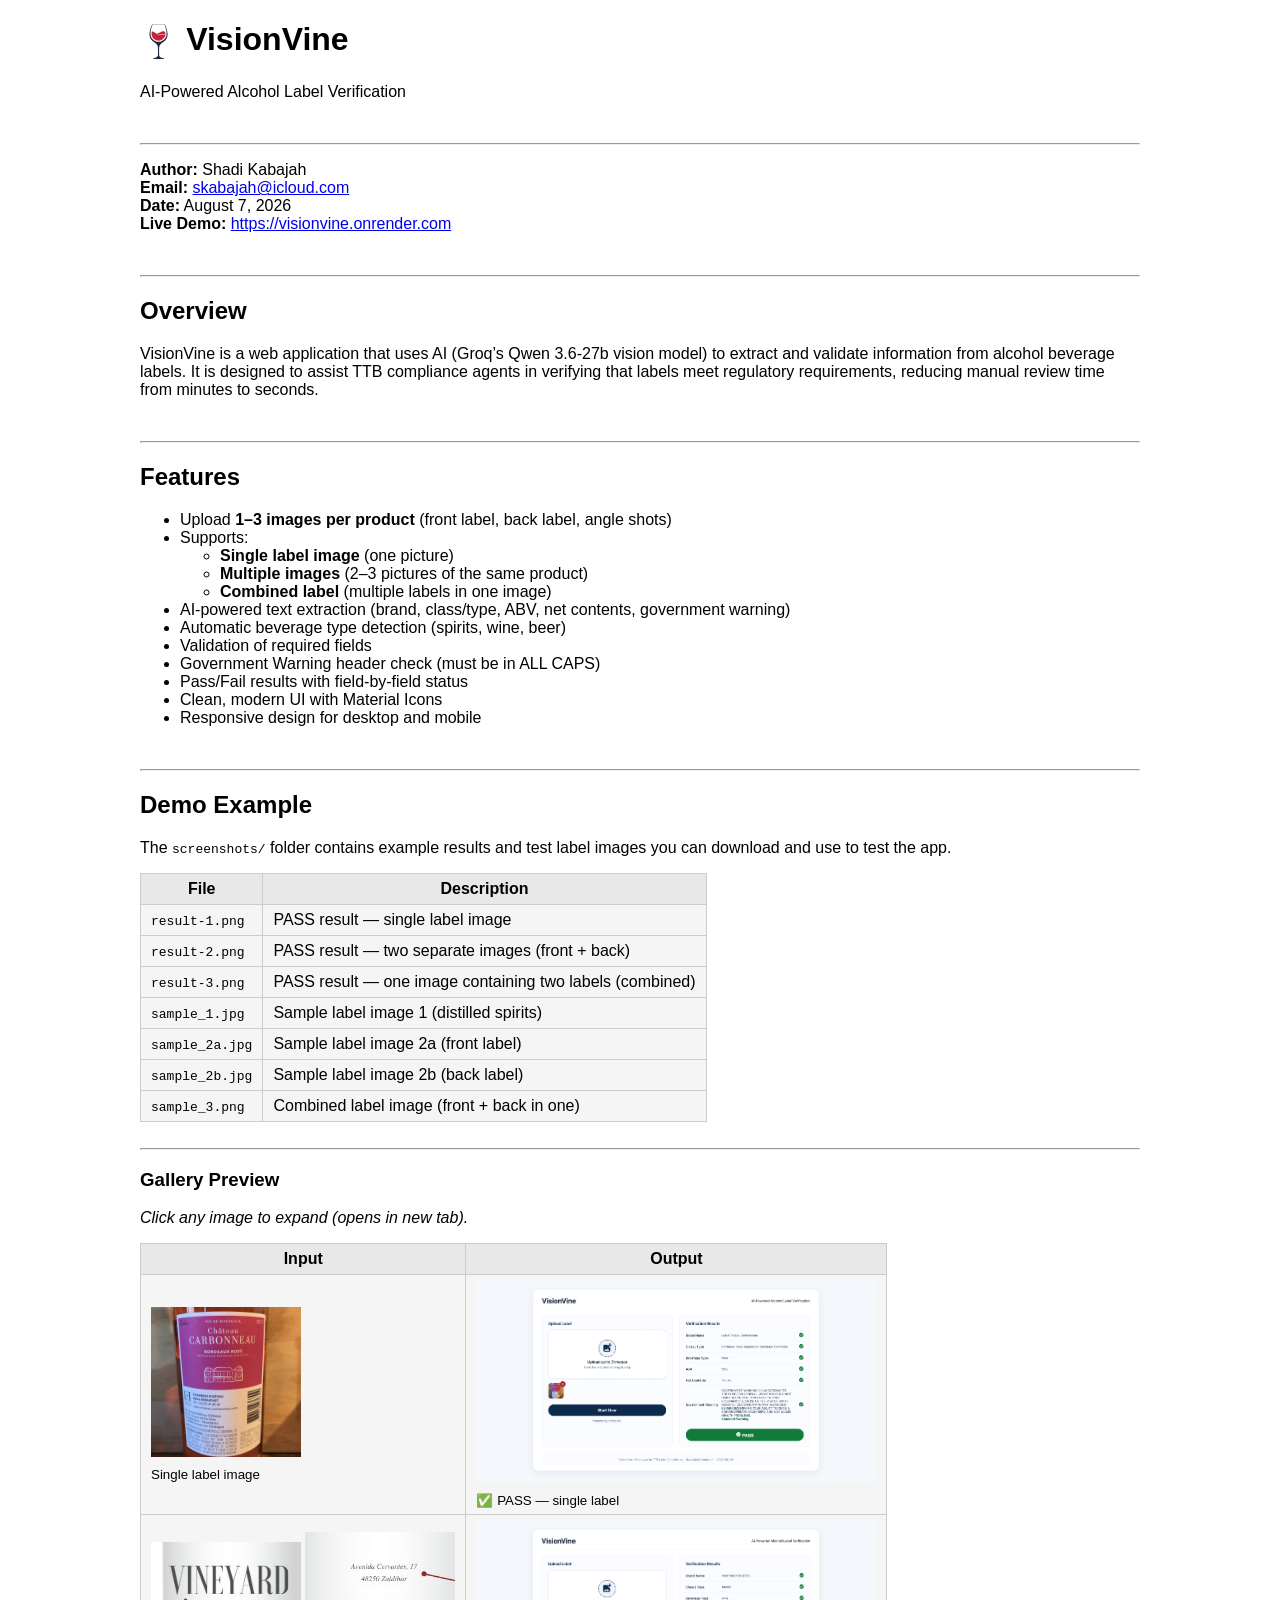
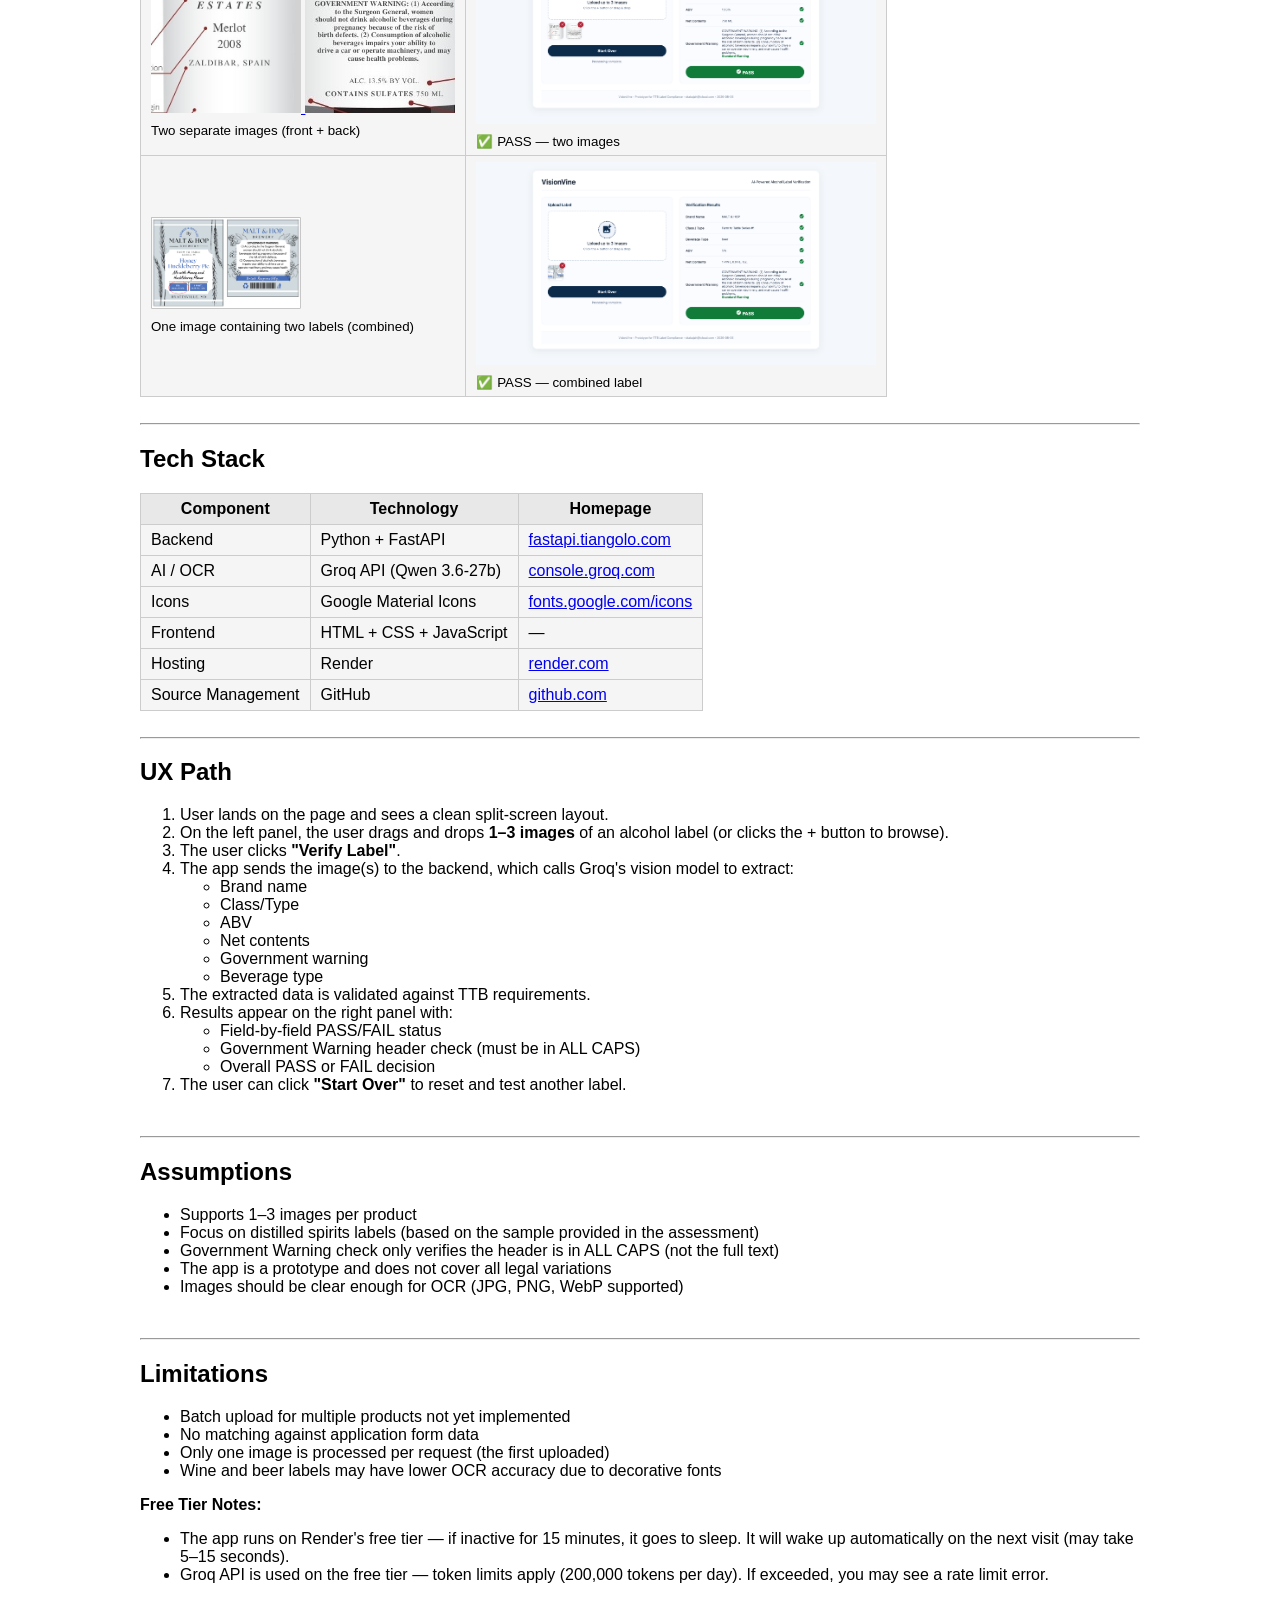
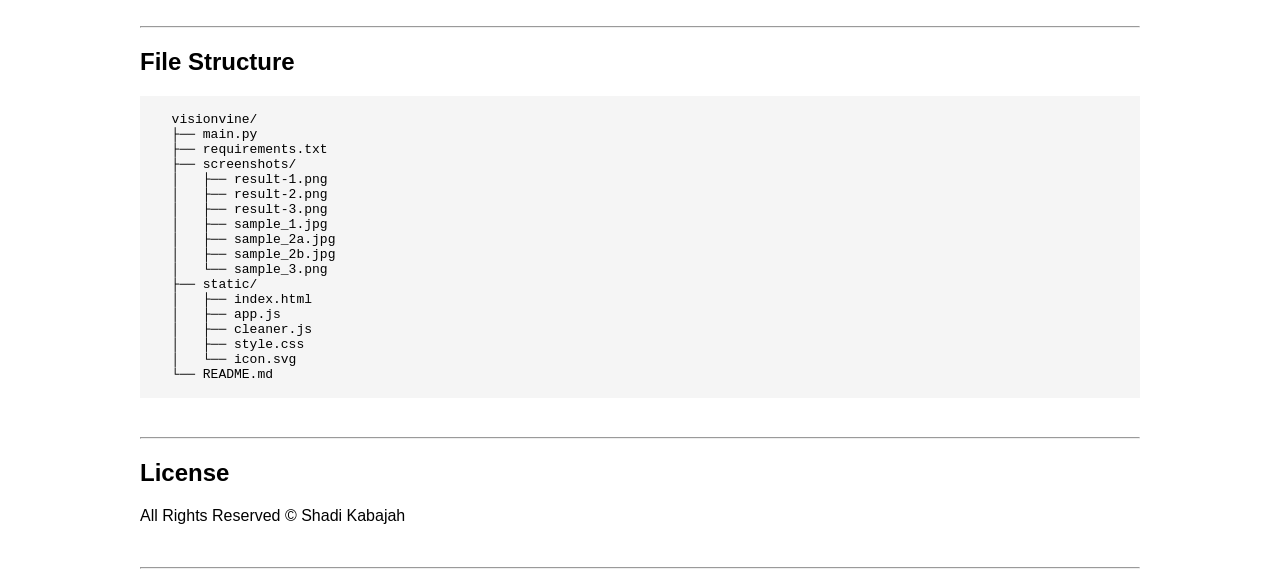
<file: index.html>
<!DOCTYPE html>
<html lang="en">
<head>
  <meta charset="UTF-8" />
  <meta name="viewport" content="width=device-width, initial-scale=1.0" />
  <title>VisionVine · AI Label Verification</title>
<style type="text/css">
  body {
    font-family: Arial, sans-serif;
    max-width: 1000px;
    margin: auto;
  }

  table {
    background: #f5f5f5;
    border-collapse: collapse;
  }

  th, td {
    border: 1px solid #ccc;
    padding: 6px 10px;
  }

  th {
    background: #e8e8e8;
  }

  img { 
    border: none;
  }
  pre { 
    font-family: monospace;
    background: #f5f5f5;
    padding: 16px;
   }
</style>
</head>
<body>

<!-- header with logo (inline style only for sizing) -->
<div>
  <h1><img src="https://skabajah.github.io/VisionVine/static/icon.svg" alt="VisionVine icon" height="40" style="vertical-align:middle;" />
  VisionVine</h1>
  <p>AI-Powered Alcohol Label Verification</p>
  <br /><hr />
</div>

<!-- author, date, live demo -->
<p>
  <strong>Author:</strong> Shadi Kabajah<br />
  <strong>Email:</strong> <a href="mailto:skabajah@icloud.com">skabajah@icloud.com</a><br />
  <strong>Date:</strong> August 7, 2026<br />
  <strong>Live Demo:</strong> <a href="https://visionvine.onrender.com" target="_blank">https://visionvine.onrender.com</a>
</p>

<!-- overview -->
<br /><hr />
<h2>Overview</h2>
<p>
VisionVine is a web application that uses AI (Groq’s Qwen 3.6-27b vision model) to extract and validate information from alcohol beverage labels. It is designed to assist TTB compliance agents in verifying that labels meet regulatory requirements, reducing manual review time from minutes to seconds.
</p>

<!-- features -->
<br /><hr />
<h2>Features</h2>
<ul>
  <li>Upload <strong>1–3 images per product</strong> (front label, back label, angle shots)</li>
  <li>Supports:
    <ul>
      <li><strong>Single label image</strong> (one picture)</li>
      <li><strong>Multiple images</strong> (2–3 pictures of the same product)</li>
      <li><strong>Combined label</strong> (multiple labels in one image)</li>
    </ul>
  </li>
  <li>AI-powered text extraction (brand, class/type, ABV, net contents, government warning)</li>
  <li>Automatic beverage type detection (spirits, wine, beer)</li>
  <li>Validation of required fields</li>
  <li>Government Warning header check (must be in ALL CAPS)</li>
  <li>Pass/Fail results with field-by-field status</li>
  <li>Clean, modern UI with Material Icons</li>
  <li>Responsive design for desktop and mobile</li>
</ul>

<!-- demo example -->
<br /><hr />
<h2>Demo Example</h2>
<p>The <code>screenshots/</code> folder contains example results and test label images you can download and use to test the app.</p>

<table border="1" cellpadding="6">
  <tr>
    <th>File</th>
    <th>Description</th>
  </tr>
  <tr>
    <td><code>result-1.png</code></td>
    <td>PASS result — single label image</td>
  </tr>
  <tr>
    <td><code>result-2.png</code></td>
    <td>PASS result — two separate images (front + back)</td>
  </tr>
  <tr>
    <td><code>result-3.png</code></td>
    <td>PASS result — one image containing two labels (combined)</td>
  </tr>
  <tr>
    <td><code>sample_1.jpg</code></td>
    <td>Sample label image 1 (distilled spirits)</td>
  </tr>
  <tr>
    <td><code>sample_2a.jpg</code></td>
    <td>Sample label image 2a (front label)</td>
  </tr>
  <tr>
    <td><code>sample_2b.jpg</code></td>
    <td>Sample label image 2b (back label)</td>
  </tr>
  <tr>
    <td><code>sample_3.png</code></td>
    <td>Combined label image (front + back in one)</td>
  </tr>
</table>

<br /><hr />

<h3>Gallery Preview</h3>
<p><em>Click any image to expand (opens in new tab).</em></p>

<!-- gallery: input / output pairs (simple table) -->
<table border="1" cellpadding="8">
  <tr>
    <th>Input</th>
    <th>Output</th>
  </tr>
  <tr>
    <td>
      <a href="screenshots/sample_1.jpg" target="_blank">
        <img src="screenshots/sample_1.jpg" alt="Sample 1" width="150" border="1" />
      </a><br />
      <sub>Single label image</sub>
    </td>
    <td>
      <a href="screenshots/result-1.png" target="_blank">
        <img src="screenshots/result-1.png" alt="Result 1" width="400" border="1" />
      </a><br />
      <sub>✅ PASS — single label</sub>
    </td>
  </tr>
  <tr>
    <td>
      <a href="screenshots/sample_2a.jpg" target="_blank">
        <img src="screenshots/sample_2a.jpg" alt="Sample 2a" width="150" border="1" />
      </a>
      <a href="screenshots/sample_2b.jpg" target="_blank">
        <img src="screenshots/sample_2b.jpg" alt="Sample 2b" width="150" border="1" />
      </a><br />
      <sub>Two separate images (front + back)</sub>
    </td>
    <td>
      <a href="screenshots/result-2.png" target="_blank">
        <img src="screenshots/result-2.png" alt="Result 2" width="400" border="1" />
      </a><br />
      <sub>✅ PASS — two images</sub>
    </td>
  </tr>
  <tr>
    <td>
      <a href="screenshots/sample_3.png" target="_blank">
        <img src="screenshots/sample_3.png" alt="Sample 3" width="150" border="1" />
      </a><br />
      <sub>One image containing two labels (combined)</sub>
    </td>
    <td>
      <a href="screenshots/result-3.png" target="_blank">
        <img src="screenshots/result-3.png" alt="Result 3" width="400" border="1" />
      </a><br />
      <sub>✅ PASS — combined label</sub>
    </td>
  </tr>
</table>

<!-- tech stack -->
<br /><hr />
<h2>Tech Stack</h2>
<table border="1" cellpadding="5">
  <tr>
    <th>Component</th>
    <th>Technology</th>
    <th>Homepage</th>
  </tr>
  <tr>
    <td>Backend</td>
    <td>Python + FastAPI</td>
    <td><a href="https://fastapi.tiangolo.com" target="_blank">fastapi.tiangolo.com</a></td>
  </tr>
  <tr>
    <td>AI / OCR</td>
    <td>Groq API (Qwen 3.6-27b)</td>
    <td><a href="https://console.groq.com/docs/model/qwen/qwen3.6-27b" target="_blank">console.groq.com</a></td>
  </tr>
  <tr>
    <td>Icons</td>
    <td>Google Material Icons</td>
    <td><a href="https://fonts.google.com/icons" target="_blank">fonts.google.com/icons</a></td>
  </tr>
  <tr>
    <td>Frontend</td>
    <td>HTML + CSS + JavaScript</td>
    <td>—</td>
  </tr>
  <tr>
    <td>Hosting</td>
    <td>Render</td>
    <td><a href="https://render.com" target="_blank">render.com</a></td>
  </tr>
  <tr>
    <td>Source Management</td>
    <td>GitHub</td>
    <td><a href="https://github.com" target="_blank">github.com</a></td>
  </tr>
</table>

<!-- UX path -->
<br /><hr />
<h2>UX Path</h2>
<ol>
  <li>User lands on the page and sees a clean split-screen layout.</li>
  <li>On the left panel, the user drags and drops <strong>1–3 images</strong> of an alcohol label (or clicks the + button to browse).</li>
  <li>The user clicks <strong>"Verify Label"</strong>.</li>
  <li>The app sends the image(s) to the backend, which calls Groq's vision model to extract:
    <ul>
      <li>Brand name</li>
      <li>Class/Type</li>
      <li>ABV</li>
      <li>Net contents</li>
      <li>Government warning</li>
      <li>Beverage type</li>
    </ul>
  </li>
  <li>The extracted data is validated against TTB requirements.</li>
  <li>Results appear on the right panel with:
    <ul>
      <li>Field-by-field PASS/FAIL status</li>
      <li>Government Warning header check (must be in ALL CAPS)</li>
      <li>Overall PASS or FAIL decision</li>
    </ul>
  </li>
  <li>The user can click <strong>"Start Over"</strong> to reset and test another label.</li>
</ol>

<!-- assumptions -->
<br /><hr />
<h2>Assumptions</h2>
<ul>
  <li>Supports 1–3 images per product</li>
  <li>Focus on distilled spirits labels (based on the sample provided in the assessment)</li>
  <li>Government Warning check only verifies the header is in ALL CAPS (not the full text)</li>
  <li>The app is a prototype and does not cover all legal variations</li>
  <li>Images should be clear enough for OCR (JPG, PNG, WebP supported)</li>
</ul>

<!-- limitations -->
<br /><hr />
<h2>Limitations</h2>
<ul>
  <li>Batch upload for multiple products not yet implemented</li>
  <li>No matching against application form data</li>
  <li>Only one image is processed per request (the first uploaded)</li>
  <li>Wine and beer labels may have lower OCR accuracy due to decorative fonts</li>
</ul>
<p><strong>Free Tier Notes:</strong></p>
<ul>
  <li>The app runs on Render's free tier — if inactive for 15 minutes, it goes to sleep. It will wake up automatically on the next visit (may take 5–15 seconds).</li>
  <li>Groq API is used on the free tier — token limits apply (200,000 tokens per day). If exceeded, you may see a rate limit error.</li>
</ul>

<!-- file structure -->
<br /><hr />
<h2>File Structure</h2>
<pre>
  visionvine/
  ├── main.py
  ├── requirements.txt
  ├── screenshots/
  │   ├── result-1.png
  │   ├── result-2.png
  │   ├── result-3.png
  │   ├── sample_1.jpg
  │   ├── sample_2a.jpg
  │   ├── sample_2b.jpg
  │   └── sample_3.png
  ├── static/
  │   ├── index.html
  │   ├── app.js
  │   ├── cleaner.js
  │   ├── style.css
  │   └── icon.svg
  └── README.md
</pre>

<!-- license -->
<br /><hr />
<h2>License</h2>
<p>All Rights Reserved &copy; Shadi Kabajah</p>

<br /><hr />
 
</body>
</html>
</file>
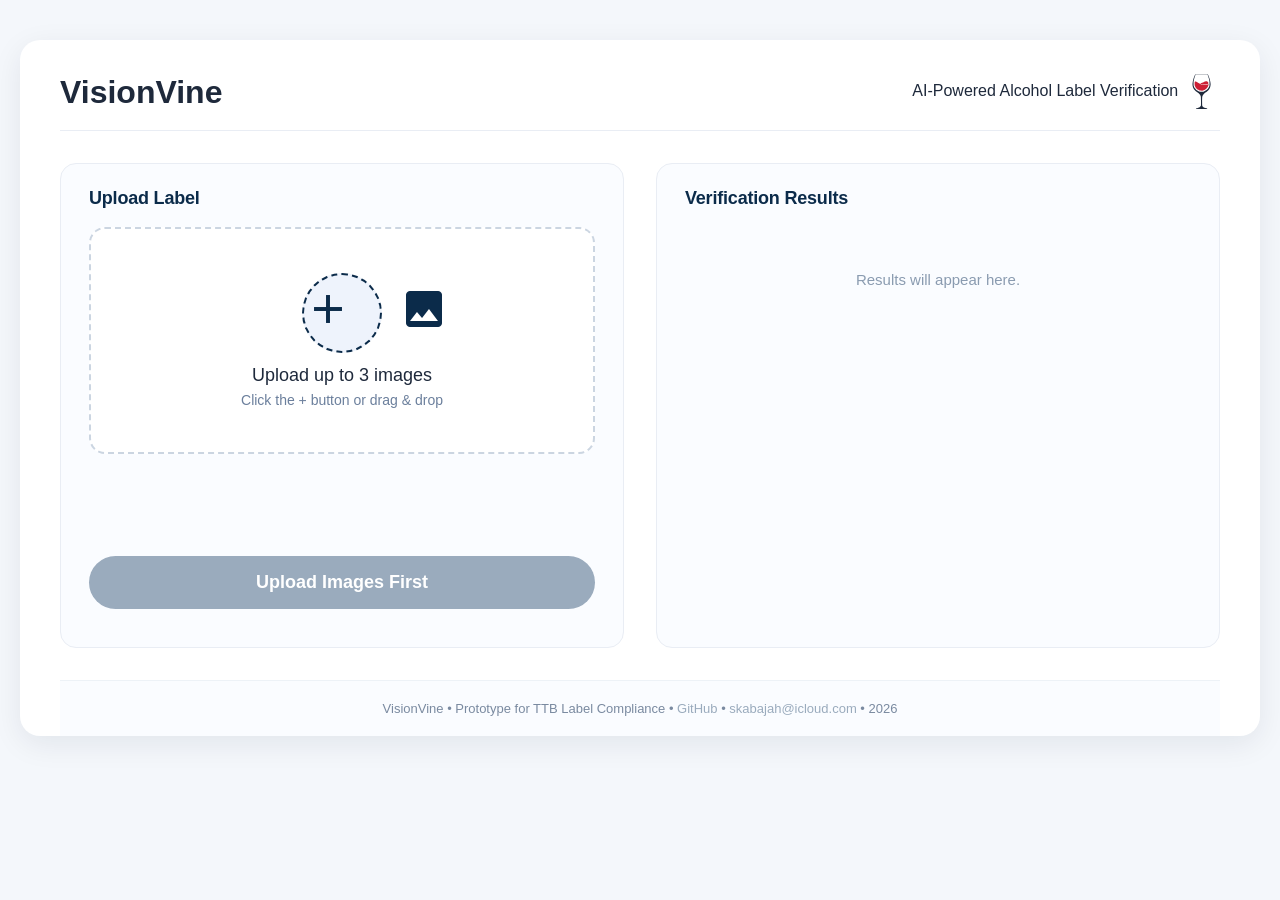
<file: static/index.html>
<!DOCTYPE html>
<html lang="en">
<head>
    <meta charset="UTF-8" />
    <meta name="viewport" content="width=device-width, initial-scale=1.0" />
    
    <!-- Ownership & Attribution Meta Tags -->
    <meta name="author" content="Shadi Kabajah">
    <meta name="email" content="skabajah@icloud.com">
    <meta name="website" content="skabajah.github.io">
    <meta name="project" content="VisionVine – AI Label Verification">
    <meta name="copyright" content="VisionVine 2026">
    <meta name="created" content="2026-08-07">
    
    <title>VisionVine – AI Label Verification</title>
    <link rel="stylesheet" href="../static/style.css" />
    <link href="https://fonts.googleapis.com/icon?family=Material+Icons" rel="stylesheet">
    <link rel="icon" type="image/x-icon" href="../static/icon.svg">

</head>
<body>

    <div class="container">

        <header>
            <h1>VisionVine</h1>
            <p class="tagline">AI-Powered Alcohol Label Verification
            <img src="../static/icon.svg">
            </p>
        </header>

        <main class="split">

            <!-- ===== LEFT: UPLOAD ===== -->
            <section class="upload-panel">

                <h2>Upload Label</h2>

                <div class="drop-zone" id="dropZone">
                    <button class="btn-plus" id="browseBtn" type="button">
                        <span class="material-icons">add_photo_alternate</span>
                    </button>
                    <p class="drop-text">Upload up to 3 images</p>
                    <p class="hint">Click the + button or drag &amp; drop</p>
                    <input type="file" id="fileInput" accept="image/*" multiple hidden />
                </div>

                <div class="thumbnails" id="thumbnails"></div>

                <button class="btn-primary" id="processBtn">Upload Images First</button>

                <div id="statusMessage" class="status-message"></div>

            </section>

            <!-- ===== RIGHT: RESULTS ===== -->
            <section class="results-panel">

                <h2>Verification Results</h2>

                <div id="resultsContainer">
                    <p class="placeholder">Results will appear here.</p>
                </div>

            </section>

        </main>

        <footer>
            <p>
                VisionVine &bull; Prototype for TTB Label Compliance &bull; 
                <a href="https://skabajah.github.io/VisionVine/" target="_blank" rel="noopener noreferrer">GitHub</a> &bull; 
                <a href="mailto:skabajah@icloud.com">skabajah@icloud.com</a> &bull; 
                2026
            </p>
        </footer>

    </div>

    <script src="../static/cleaner.js"></script>
    <script src="../static/app.js"></script>

</body>
</html>
</file>
<file: static/style.css>
/*
   VisionVine 
   Aug 2026 
   Shadi Kabajah
   skabajah@icloud.com
   skabajah.github.io 
*/

* {
    margin: 0;
    padding: 0;
    box-sizing: border-box;
}

body {
    font-family: 'Inter', -apple-system, BlinkMacSystemFont, 'Segoe UI', Roboto, Helvetica, Arial, sans-serif;
    background: #f4f7fb;
    color: #1e293b;
    min-height: 100vh;
    display: flex;
    justify-content: center;
    align-items: flex-start;
    padding: 40px 20px;
}

.container {
    width: 100%;
    max-width: 1320px;
    background: #ffffff;
    border-radius: 20px;
    box-shadow: 0 8px 30px rgba(0, 20, 50, 0.08);
    padding: 32px 40px 0;
    margin: 0 auto;
    transition: box-shadow 0.2s ease;
}

/* ===== HEADER ===== */
header {
    display: flex;
    justify-content: space-between;
    align-items: center;
    flex-wrap: wrap;
    margin-bottom: 32px;
    padding-bottom: 18px;
    border-bottom: 1px solid #e9edf4;
}
header img {
    height: 40px;
    vertical-align: middle;
}

.header-left h1 {
    font-size: 32px;
    font-weight: 700;
    color: #0b2b4a;
    letter-spacing: -0.4px;
    margin: 0;
}

.header-left .tagline {
    font-size: 15px;
    color: #5e6f8d;
    margin-top: 4px;
    font-weight: 400;
}

.header-right {
    display: flex;
    align-items: center;
    gap: 16px;
}

.badge {
    background: #eef3fc;
    color: #1a5a9c;
    padding: 6px 16px;
    border-radius: 30px;
    font-size: 13px;
    font-weight: 500;
    border: 1px solid #d6e2f2;
}

/* ===== SPLIT LAYOUT ===== */
.split {
    display: flex;
    gap: 32px;
    align-items: stretch;
}

.split > section {
    flex: 1;
    min-height: 460px;
    background: #fafcff;
    border-radius: 16px;
    border: 1px solid #e9edf4;
    padding: 24px 28px;
    transition: border-color 0.2s;
}

/* ===== LEFT: UPLOAD ===== */
.upload-panel h2 {
    font-size: 18px;
    font-weight: 600;
    color: #0b2b4a;
    margin-bottom: 18px;
    letter-spacing: -0.2px;
}

.drop-zone {
    border: 2px dashed #cbd5e1;
    border-radius: 16px;
    padding: 44px 20px;
    text-align: center;
    background: #ffffff;
    transition: border-color 0.25s, background 0.25s;
    cursor: pointer;
}

.drop-zone.dragover {
    border-color: #2563eb;
    background: #f0f7ff;
}

.drop-zone p {
    font-size: 18px;
    font-weight: 500;
    color: #1e293b;
}

.drop-zone .hint {
    font-size: 14px;
    color: #6b7f9c;
    margin-top: 6px;
}

/* ===== + BUTTON ===== */
.btn-plus {
    width: 80px;
    height: 80px;
    border-radius: 50%;
    background: #eef3fc;
    color: #0b2b4a;
    border: 2px dashed #0b2b4a;
    font-size: 48px;
    font-weight: 300;
    cursor: pointer;
    transition: background 0.2s, transform 0.15s, border-color 0.2s;
    margin: 0 auto 12px auto;
    display: block;
    line-height: 1;
}

.btn-plus:hover {
    background: #dce7f7;
    border-color: #1a405f;
    transform: scale(1.04);
}

.drop-text {
    font-size: 18px;
    font-weight: 500;
    color: #1e293b;
    margin: 8px 0 4px 0;
}

.thumbnails {
    display: flex;
    gap: 12px;
    flex-wrap: wrap;
    margin-top: 18px;
    min-height: 60px;
}

.thumbnails img {
    width: 72px;
    height: 72px;
    object-fit: cover;
    border-radius: 12px;
    border: 1px solid #e2e8f0;
    background: white;
    box-shadow: 0 2px 6px rgba(0,0,0,0.04);
}

/* ===== PROCESS BUTTON ===== */
.btn-primary {
    width: 100%;
    background: #9aabbd;
    color: white;
    border: none;
    padding: 16px;
    border-radius: 40px;
    font-size: 18px;
    font-weight: 600;
    margin-top: 24px;
    cursor: not-allowed;
    transition: background 0.2s;
}

.btn-primary.enabled {
    background: #0b2b4a;
    cursor: pointer;
}

.btn-primary.enabled:hover {
    background: #1a405f;
}

.status-message {
    margin-top: 14px;
    font-size: 14px;
    color: #5e6f8d;
    text-align: center;
}

/* ===== RIGHT: RESULTS ===== */
.results-panel h2 {
    font-size: 18px;
    font-weight: 600;
    color: #0b2b4a;
    margin-bottom: 18px;
    letter-spacing: -0.2px;
}

.placeholder {
    color: #8a9bb0;
    font-size: 15px;
    text-align: center;
    padding: 44px 0;
}

/* === RESULT ITEMS — FIXED ALIGNMENT === */
.result-item {
    display: flex;
    justify-content: space-between;
    align-items: center;
    padding: 12px 0;
    border-bottom: 1px solid #edf2f7;
    gap: 16px;
}

.result-item:last-child {
    border-bottom: none;
}

.result-label {
    font-weight: 500;
    color: #1e293b;
    font-size: 15px;
    flex: 0 0 150px; /* Fixed width for labels */
}

.result-value {
    font-size: 14px;
    color: #2d4059;
    flex: 1; /* Takes remaining space */
    text-align: left;
    word-break: break-word;
    overflow-wrap: break-word;
    white-space: normal; /* Allows wrapping */
}

.result-status {
    font-size: 24px;
    line-height: 1;
    flex: 0 0 40px;
    text-align: right;
}

.result-status.pass {
    color: #0f7b3a;
}

.result-status.fail {
    color: #b22234;
}

/* ===== DECISION BUTTON ===== */
.decision-btn {
    width: 100%;
    padding: 14px;
    border: none;
    border-radius: 40px;
    font-size: 20px;
    font-weight: 700;
    margin-top: 24px;
    transition: opacity 0.2s, transform 0.1s;
    cursor: pointer;
}

.decision-btn.pass {
    background: #0f7b3a;
    color: white;
}

.decision-btn.fail {
    background: #b22234;
    color: white;
}
.btn-plus .material-icons {
    font-size: 48px;
    line-height: 1;
}
/* ===== THUMBNAIL REMOVE BUTTON ===== */
.thumbnail-wrapper {
    position: relative;
    display: inline-block;
}

.thumbnail-wrapper img {
    width: 72px;
    height: 72px;
    object-fit: cover;
    border-radius: 12px;
    border: 1px solid #e2e8f0;
    background: white;
    box-shadow: 0 2px 6px rgba(0,0,0,0.04);
}

.thumbnail-remove {
    position: absolute;
    top: -8px;
    right: -8px;
    width: 26px;
    height: 26px;
    border-radius: 50%;
    border: none;
    background: #b22234;
    color: white;
    cursor: pointer;
    display: flex;
    align-items: center;
    justify-content: center;
    box-shadow: 0 2px 6px rgba(0,0,0,0.2);
    transition: background 0.15s, transform 0.1s;
    padding: 0;
}

.thumbnail-remove:hover {
    background: #8a1a2a;
    transform: scale(1.1);
}

.thumbnail-remove .material-icons {
    font-size: 16px;
    line-height: 1;
}
.warning-status.standard {
    font-weight: bold;
    color: #0f7b3a;  /* Green */
}

.warning-status.non-standard {
    font-weight: bold;
    color: #b22234;  /* Red */
}

/* ===== FOOTER ===== */
footer {
    text-align: center;
    margin-top: 32px;
    font-size: 13px;
    color: #7a8aa0;
    border-top: 1px solid #edf2f7;
    padding: 20px 0 ;
    background: #fafcff;
}
footer a {
    text-decoration: none;
    color: #9aabbd;
}
footer a:hover {
    text-decoration: underline;
    color: #0969da;
}
/* ===== RESPONSIVE ===== */
@media (max-width: 820px) {
    .split {
        flex-direction: column;
    }
    .container {
        padding: 20px;
    }
    header {
        flex-direction: column;
        align-items: flex-start;
        gap: 10px;
    }
    .header-left h1 {
        font-size: 26px;
    }
    .result-label {
        flex: 0 0 120px;
    }
}
</file>
